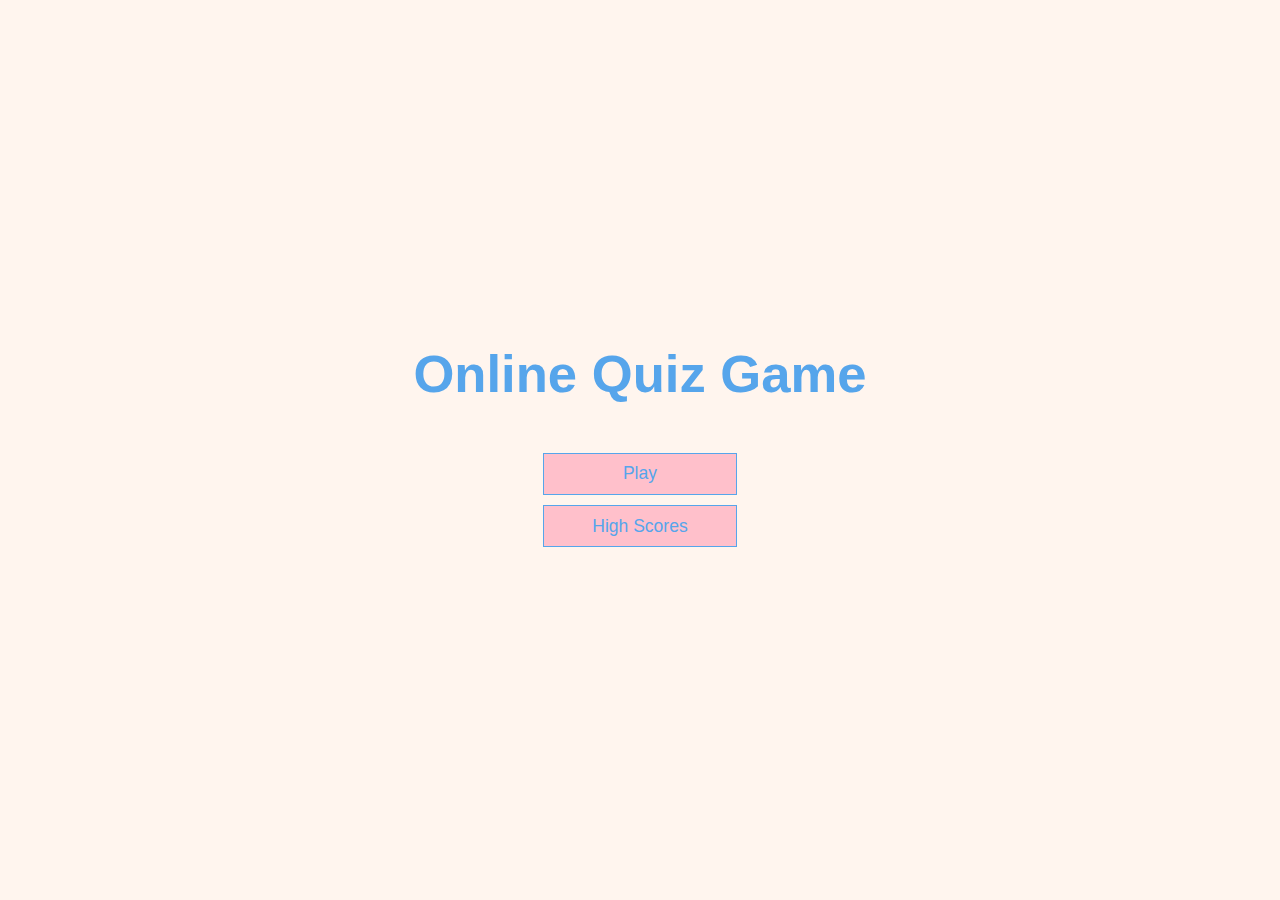
<file: index.html>
<!DOCTYPE html>
<html lang="en">
  <head>
    <meta charset="UTF-8" />
    <meta name="viewport" content="width=device-width, initial-scale=1.0" />
    <meta http-equiv="X-UA-Compatible" content="ie=edge" />
    <title>Online Quiz Game</title>
    <link rel="stylesheet" href="app.css" />
  </head>
  <body>
    <div class="container">
      <div id="home" class="flex-center flex-column">
        <h1>Online Quiz Game</h1>
        <a class="btn" href="/game.html">Play</a>
        <a class="btn" href="/highscores.html">High Scores</a>
      </div>
    </div>
  </body>
</html>
</file>
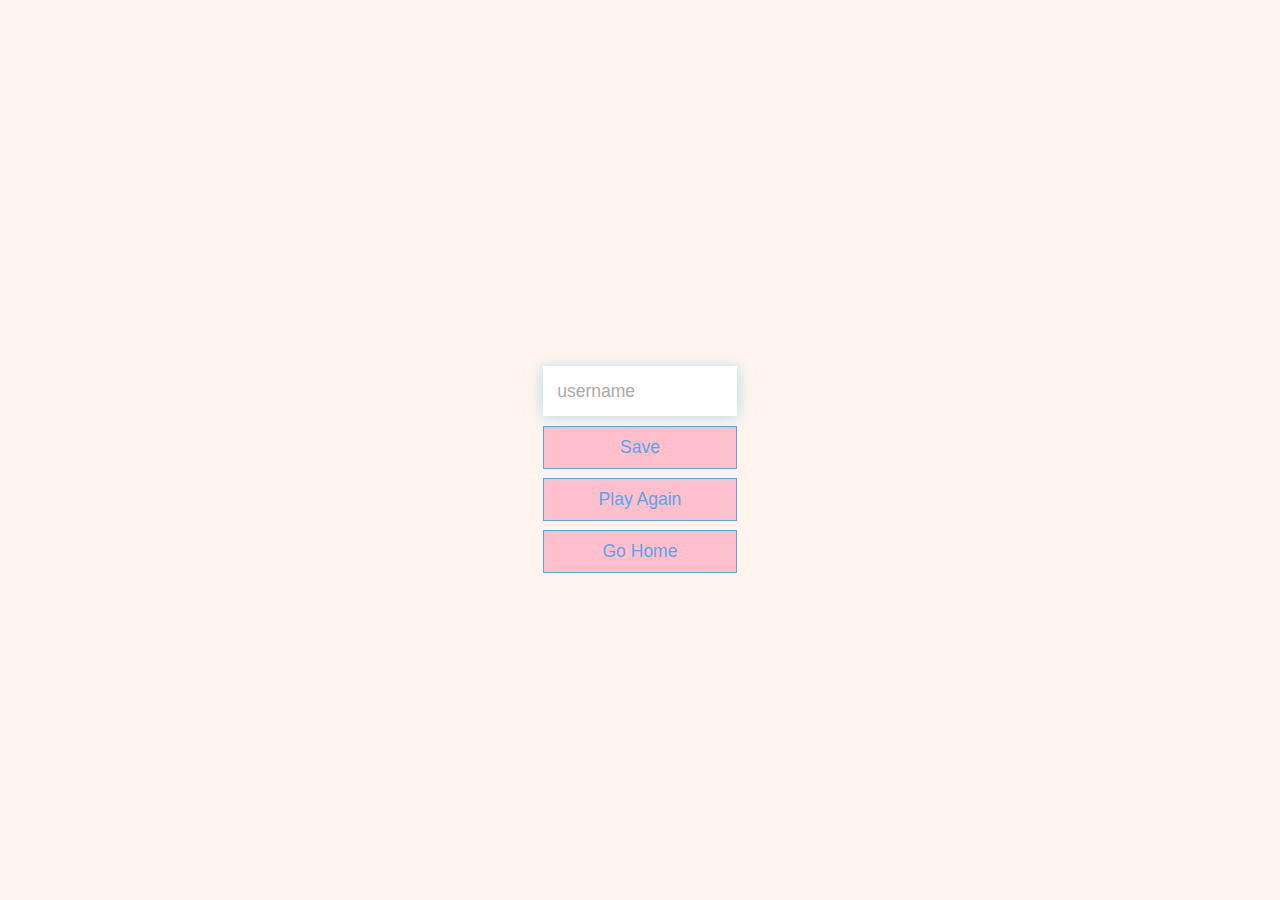
<file: end.html>
<!DOCTYPE html>
<html lang="en">
    <head>
        <meta charset="UTF-8" />
        <meta name="viewport" content="width=device-width, initial-scale=1.0" />
        <meta http-equiv="X-UA-Compatible" content="ie=edge" />
        <title>Congratulations!</title>
        <link rel="stylesheet" href="app.css" />
    </head>
    <body>
        <div class="container">
            <div id="end" class="flex-center flex-column">
                <h1 id="FinalScore"></h1>
                <form>
                    <input
                        type="text"
                        name="username"
                        id="username"
                        placeholder="username"
                    />
                    <button
                        type="submit"
                        class="btn"
                        id="saveScorebtn"
                        onclick="saveHighScore(event)"
                        disabled
                    >
                        Save
                    </button>
                </form>
                <a class="btn" href="/game.html">Play Again</a>
                <a class="btn" href="/">Go Home</a>
            </div>
        </div>
        <script src="end.js"></script>        
    </body>
</html>
</file>
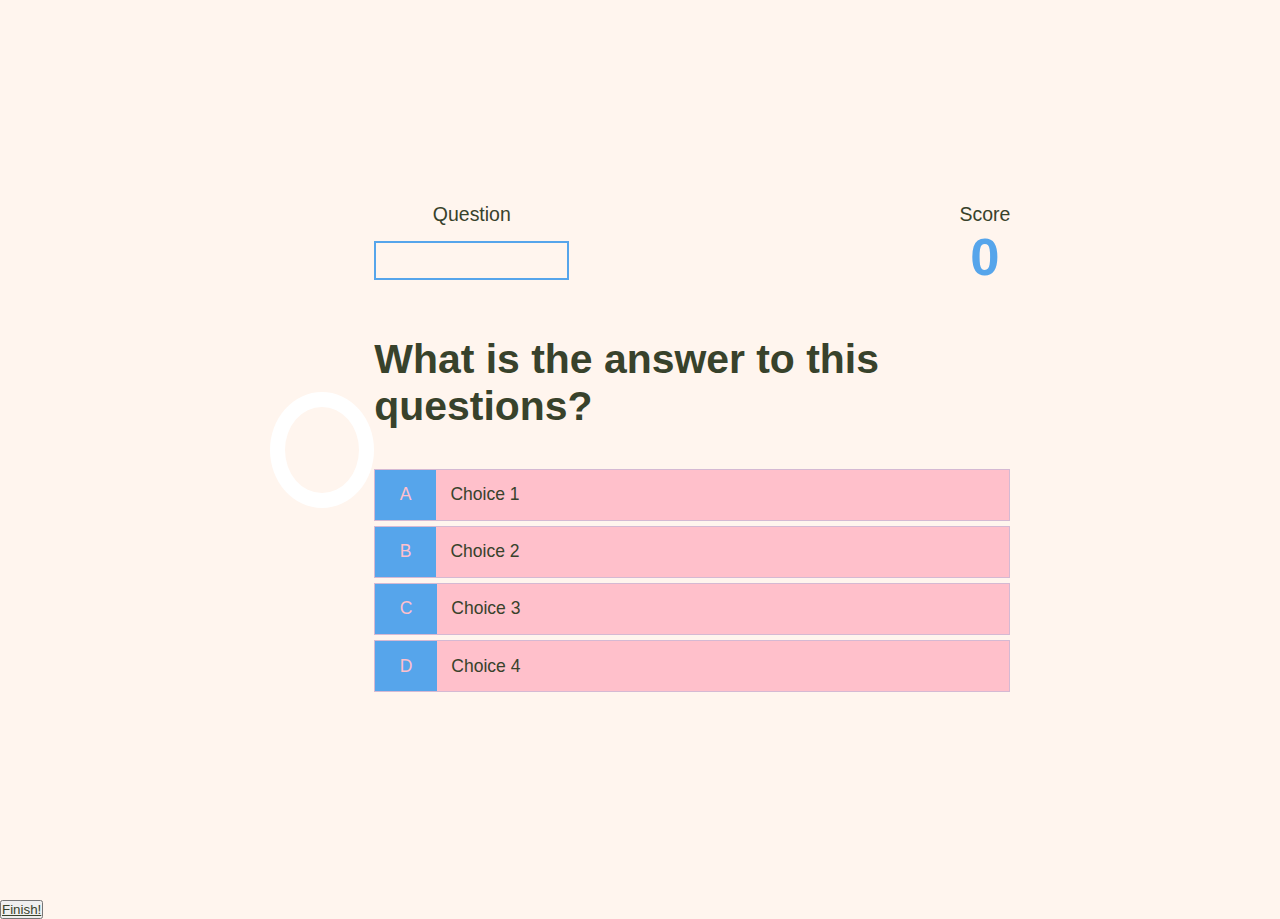
<file: game.html>
<!DOCTYPE html>
<html lang="en">
    <head>
        <meta charset="'UTF-8" />
        <meta name="viewport" content="width=device-width, initial-scale=1.0" />
        <meta http-equiv="X-UA-Compatible" content="ie=edge" />
        <title>Online Quiz Game - Play</title>
        <link rel="stylesheet" href="app.css" />
        <link rel="stylesheet" href="game.css"/>
    </head>
    <body>
        <div class="container">
        <div id="loader"></div>
            <div id="game" class="justify-center flex-column">
                <div id="hud">
                    <div id="hud-item">
                        <p id= "progressText" class="hud-prefix">
                            Question
                        </p>
                        <div id="progressBar">
                            <div id="progressBarFull"></div>
                        </div>
                    </div>
                    <div id="hud-item">
                        <p class="hud-prefix">
                            Score
                        </p>
                        <h1 class="hud-main-text" id="score">
                            0
                        </h1>
                    </div>
                </div>
                <h2 id="question">What is the answer to this questions?</h2>
                <div class="choice-container">
                    <p class="choice-prefix">A</p>
                    <p class="choice-text" data-number="1">Choice 1</p>
                </div>
                <div class="choice-container">
                    <p class="choice-prefix">B</p>
                    <p class="choice-text" data-number="2">Choice 2</p>
                </div>
                <div class="choice-container">
                    <p class="choice-prefix">C</p>
                    <p class="choice-text" data-number="3">Choice 3</p>
                </div>
                <div class="choice-container">
                    <p class="choice-prefix">D</p>
                    <p class="choice-text" data-number="4">Choice 4</p>
                </div>
            </div>
        </div>
        <div class="btn-field">
            <button type="button" id="FinishBtn"><a href="end.html">Finish!</a></button>
        </div>
        <script src="game.js"></script>
        </body>
</html>
</file>
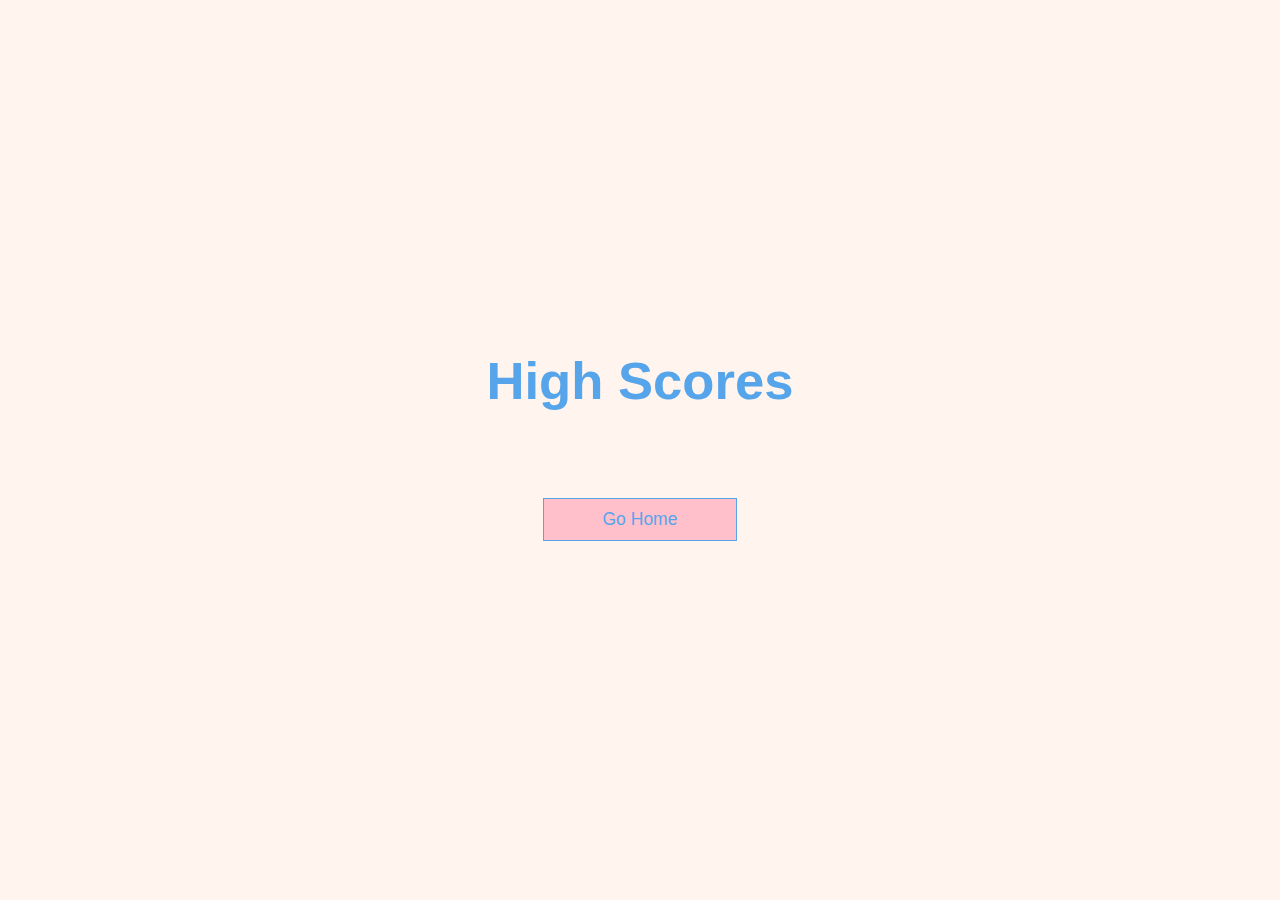
<file: highscores.html>
<!DOCTYPE html>
<html lang="en">
    <head>
        <meta charset="UTF-8" />
        <meta name="viewport" content="width=device-width, initial-scale=1.0" />
        <meta http-equiv="X-UA-Compatible" content="ie=edge" />
        <title>High Scores</title>
        <link rel="stylesheet" href="app.css" />
        <link rel="stylesheet" href="highscores.css" />
    </head>
    <body>
        <div class="container">
            <div id="highScores" class="flex-center flex-column">
                <h1 id="finalScore">High Scores</h1>
                <ul id="highScoresList"></ul>
                <a class="btn" href="/">Go Home</a>
            </div>
        </div>
        <script src="highscores.js"></script>
    </body>
</html>
</file>
<file: app.css>
:root {
    background-color: #FFF5EE;
    font-size: 60.9%;
  }
  
  * {
    box-sizing: border-box;
    font-family: Arial, Helvetica, sans-serif;
    margin: 0;
    padding: 0;
    color: #38422B;
  }
  
  h1,
  h2,
  h3,
  h4 {
    margin-bottom: 1rem;
  }
  
  h1 {
    font-size: 5.4rem;
    color: #56a5eb;
    margin-bottom: 5rem;
  }
  
  h1 > span {
    font-size: 2.4rem;
    font-weight: 500;
  }
  
  h2 {
    font-size: 4.2rem;
    margin-bottom: 4rem;
    font-weight: 700;
  }
  
  h3 {
    font-size: 2.8rem;
    font-weight: 500;
  }
  
  .container {
    width: 100vw;
    height: 100vh;
    display: flex;
    justify-content: center;
    align-items: center;
    max-width: 80rem;
    margin: 0 auto;
    padding: 2rem;
  }
  .container > * {
    width: 100%;
  }
  
  .flex-column {
    display: flex;
    flex-direction: column;
  }
  .flex-center {
    justify-content: center;
    align-items: center;
  }
  
  .justify-center {
    justify-content: center;
  }
  
  .text-center {
    text-align: center;
  }
  
  .hidden {
    display: none;
  }

  .btn {
    font-size: 1.8rem;
    padding: 1rem 0;
    width: 20rem;
    text-align: center;
    border: 0.1rem solid #56a5eb;
    margin-bottom: 1rem;
    text-decoration: none;
    color: #56a5eb;
    background-color: pink;
  }
  
  .btn:hover {
    cursor: pointer;
    box-shadow: 0 0.4rem 1.4rem 0 rgba(86, 185, 235, 0.5);
    transform: translateY(-0.1rem);
    transition: transform 150ms;
  }
  .btn[disabled]:hover {
    cursor: not-allowed;
    box-shadow: none;
    transform: none;
  }

  form {
    width: 100%;
    display: flex;
    flex-direction: column;
    align-items: center;
  }

  input {
    margin-bottom: 1rem;
    width: 20rem;
    padding: 1.5rem;
    font-size: 1.8rem;
    border: none;
    box-shadow: 0 0.1rem 1.4rem 0 rgba(86, 185, 235, 0.5);
  }

  input::placeholder {
    color: #aaa;
  }
</file>
<file: game.css>
.choice-container {
    display: flex;
    margin-bottom: 0.5rem;
    width: 100%;
    font-size: 1.8rem;
    border: 0.1rem solid rgb(86, 165, 235, 0.25);
    background-color: pink;
  }
  
  .choice-container:hover {
    cursor: pointer;
    box-shadow: 0 0.4rem 1.4rem 0 rgba(86, 185, 235, 0.5);
    transform: translateY(-0.1rem);
    transition: transform 150ms;
  }
  
  .choice-prefix {
    padding: 1.5rem 2.5rem;
    background-color: #56a5eb;
    color: pink;
  }
  
  .choice-text {
    padding: 1.5rem;
    width: 100%;
  }

  .correct {
    background-color: #28a745;
  }

  .incorrect {
    background-color: #dc3545;
  }

  #hud {
    display: flex;
    justify-content: space-between;
  }

  .hud-prefix {
    text-align: center;
    font-size: 2rem;
  }

  .hud-main-text {
    text-align: center;
  }

  #progressBar {
    width: 20rem;
    height: 4rem;
    border: 0.3rem solid #56a5eb;
    margin-top: 1.5rem;
  }

  #progressBarFull {
    height: 3.4rem;
    background-color: #56a5eb;
    width: 0%;
  }

  #loader {
    border: 1.6rem solid white;
    border-radius: 50%;
    border-top: 1.6 solid #56a5eb;
    width: 12rem;
    height: 12rem;
    animation: spin 3s linear infinite;
  }

  @keyframes spin {
    0% {
        transform: rotate(0deg);
    }
    100% {
        transform: rotate(360deg);
    }
}
</file>
<file: highscores.css>
#highScoresList {
    list-style: none;
    padding-left: 0;
    margin-bottom: 4rem;
}

.high-score {
    font-size: 2.8rem;
    margin-bottom: 0.5rem;
}

.high-score:hover {
    transform: scale(1.025);
}
</file>
